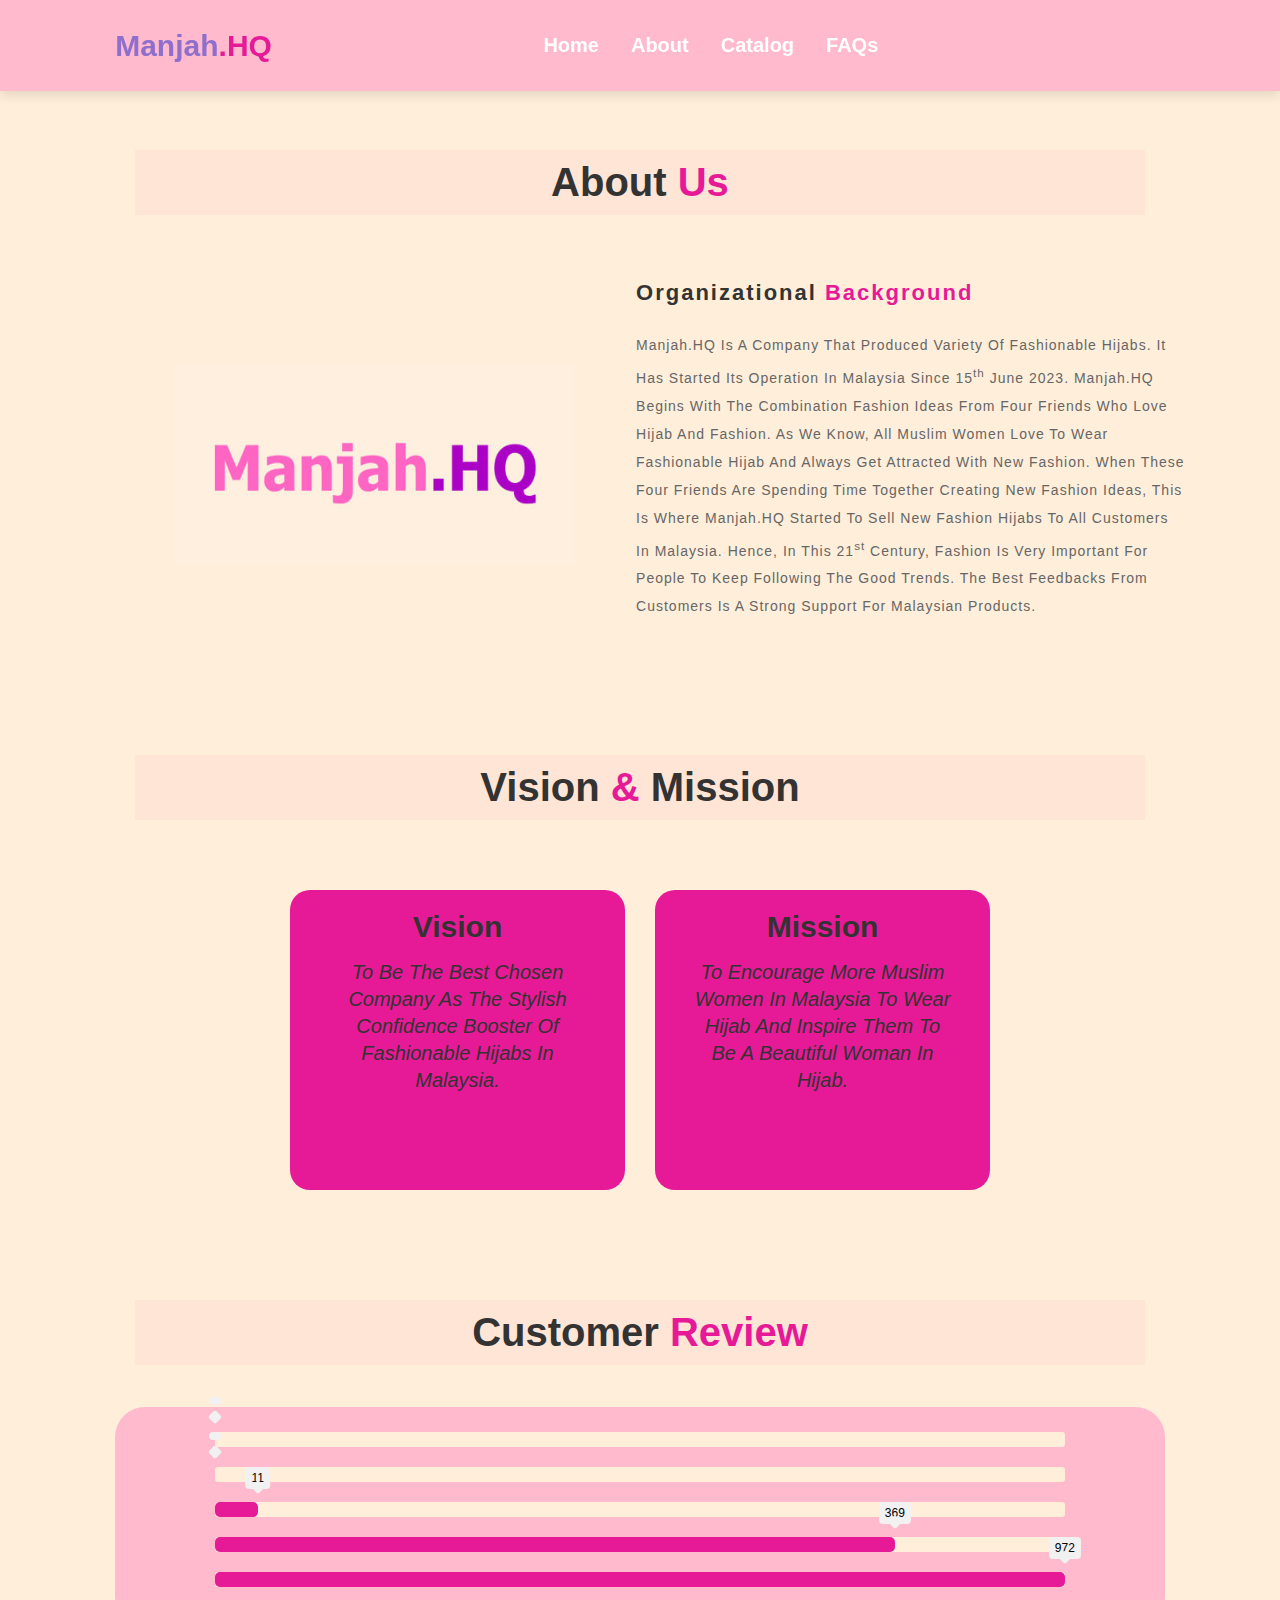
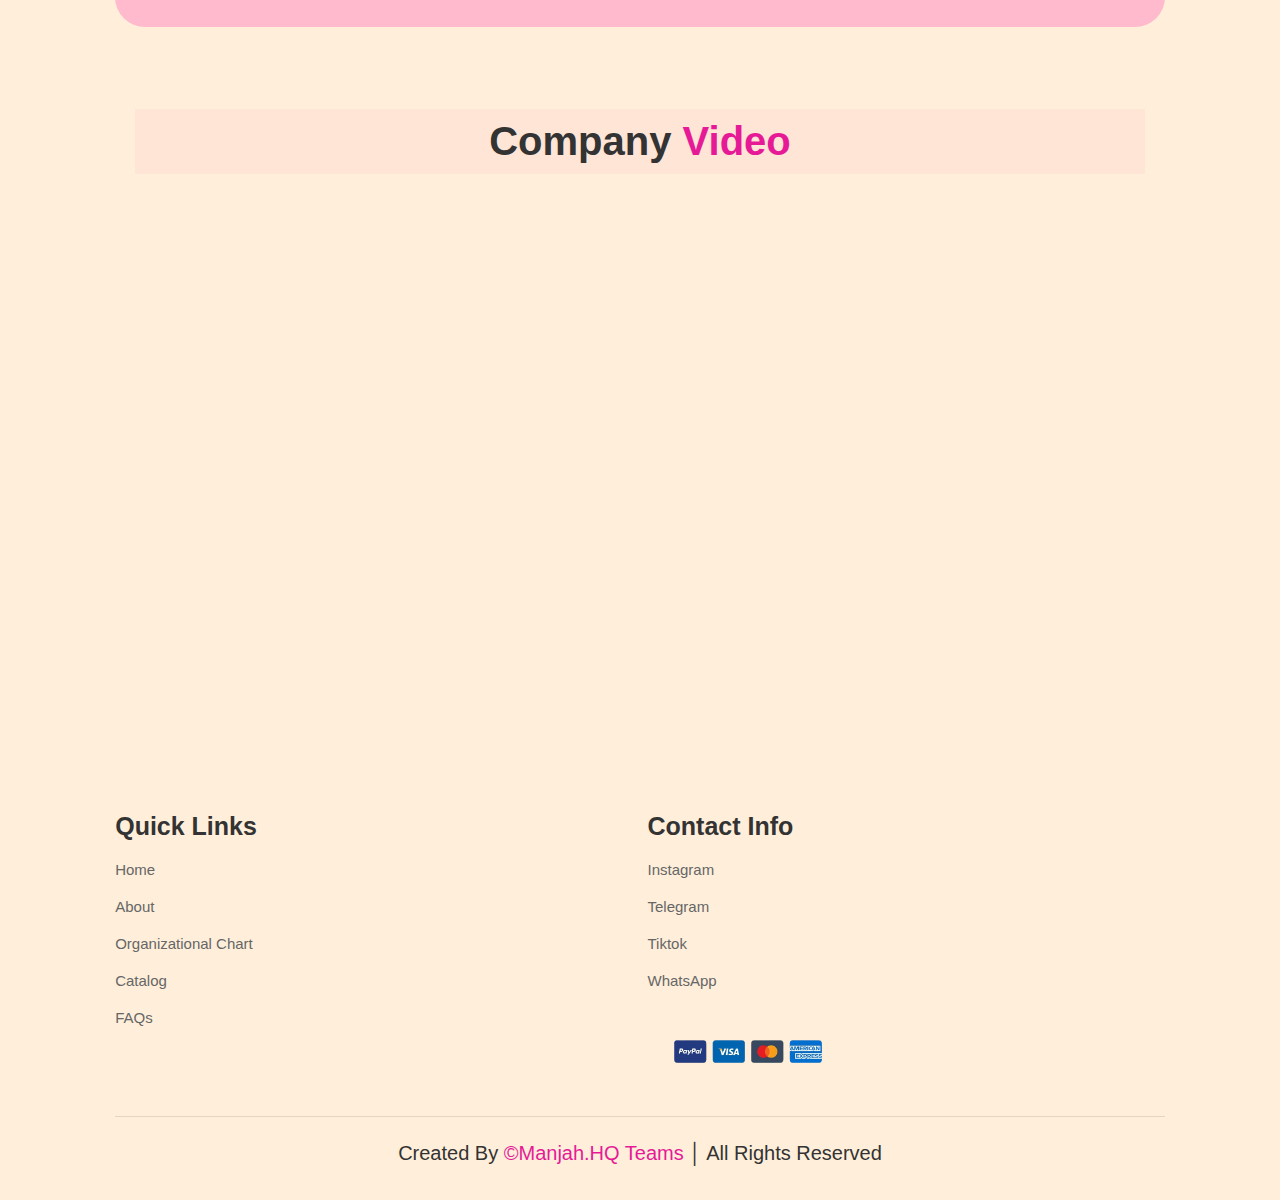
<file: about-us.html>
<!DOCTYPE html>
<html lang="en">
  <head>
    <meta charset="UTF-8" />
    <meta name="viewport" content="width=device-width, initial-scale=1.0" />
    <title>ABOUT US</title>

    <link rel="stylesheet" href="style.css">
    <link rel="stylesheet" href="https://cdnjs.cloudflare.com/ajax/libs/font-awesome/6.4.0/css/all.min.css" integrity="sha512-iecdLmaskl7CVkqkXNQ/ZH/XLlvWZOJyj7Yy7tcenmpD1ypASozpmT/E0iPtmFIB46ZmdtAc9eNBvH0H/ZpiBw==" crossorigin="anonymous" referrerpolicy="no-referrer" />

  </head>
  <body bgcolor="#FFEFDA">
    <!--header section start-->

      <header>
        <a href="#" class="logo">Manjah<span>.HQ</span></a>

        <nav class="navbar">
          <ul>
            <li><a href="index.html">Home</a></li>
            <li class="dropdown">
              <a href="#" class="dropbtn">About</a>
              <div class="dropdown-content">
                <a href="about-us.html">About Us</a>
                <a href="organization-chart.html">Organizational Chart</a>
              </div>
            </li>
            <li class="dropdown">
              <a href="#" class="dropbtn">Catalog</a>
              <div class="dropdown-content">
                <a href="bawalshawl.html"> Hot Item</a>
                <a href="bawal.html"> Bawal</a>
                <a href="shawl.html"> Shawl</a>
              </div>
            </li>
            <li><a href="faqs.html">FAQs</a></li>
          </ul>
        </nav>

        <div class="icons">
          <a href="https://wa.link/a6dioo" target="_blank" class="fas fa-shopping-cart"></a>
        </div>
      </header>

      <!--header section ends-->

    <br><br><br><br><br><br><br><br><br><br>

    <section class="products" id="products">
          <h1 class="heading">About <span> Us</span></h1>
          <section class="about">
            <div class="box-container">
            <div class="Box">
              <div class="main">
                <img src="asset/image/manjahlogo.jpg">
                <div class="about-text">
                  <h5>Organizational <span>Background</span></h5>
                  <p>Manjah.HQ is a company that produced variety of fashionable hijabs. It has started its operation in Malaysia since 15<sup>th</sup> June 2023. Manjah.HQ begins with the combination fashion ideas from four friends who love hijab and fashion. As we know, all muslim women love to wear fashionable hijab and always get attracted with new fashion. When these four friends are spending time together creating new fashion ideas, this is where Manjah.HQ started to sell new fashion hijabs to all customers in Malaysia. Hence, in this 21<sup>st</sup> century, fashion is very important for people to keep following the good trends. The best feedbacks from customers is a strong support for Malaysian products.
                  </p>
                </div>
              </div>
            </div>
            </div>
          </section>
      </section>

      <section class="products" id="products">
        <h1 class="heading">Vision <span>& </span>Mission</h1>

        <div class="Box">
          <div class="boxes">
            <h5>Vision</h5>
            <div class="pra">
              <p> <i>To be the best chosen company as the stylish confidence booster of fashionable hijabs in Malaysia.</i></p>
            </div>
          </div>

          <div class="boxes">
              <h5>Mission</h5>
              <div class="pra">
                <p> <i>To encourage more muslim women in Malaysia to wear hijab and inspire them to be a beautiful woman in hijab.</i> </p>
              </div>
          </div>
        </div>
      </section>

   <!----Skill section start----->

<section class="products" id="products">
  <h1 class="heading">Customer <span> Review</span></h1>
  <br><br>
   <div class="skilled">
      <div class="skill"> 
       <div class="skill-name">
        <i class="fa-solid fa-star"></i>
       </div>
       <div class="skill-bar">
         <div class="skill-per" per="" style="max-width:0%"></div>
       </div>
      </div>
      <div class="skill"> 
       <div class="skill-name">
        <i class="fa-solid fa-star"></i>
        <i class="fa-solid fa-star"></i>
       </div>
       <div class="skill-bar">
         <div class="skill-per" per="" style="max-width:0%"></div>
       </div>
      </div>
      <div class="skill"> 
       <div class="skill-name">
        <i class="fa-solid fa-star"></i>
        <i class="fa-solid fa-star"></i>
        <i class="fa-solid fa-star"></i>
       </div>
       <div class="skill-bar">
         <div class="skill-per" per="11" style="max-width:5%"></div>
       </div>
      </div>
      <div class="skill"> 
       <div class="skill-name">
        <i class="fa-solid fa-star"></i>
        <i class="fa-solid fa-star"></i>
        <i class="fa-solid fa-star"></i>
        <i class="fa-solid fa-star"></i>
       </div>
       <div class="skill-bar">
         <div class="skill-per" per="369" style="max-width:80%"></div>
       </div>
      </div>
      <div class="skill"> 
       <div class="skill-name">
        <i class="fa-solid fa-star"></i>
        <i class="fa-solid fa-star"></i>
        <i class="fa-solid fa-star"></i>
        <i class="fa-solid fa-star"></i>
        <i class="fa-solid fa-star"></i>
       </div>
       <div class="skill-bar">
         <div class="skill-per" per="972" style="max-width:100%"></div>
       </div>
      </div>
   </div>
  </section>

    <!--SKILL SECTION ENDS-->

    <!--MOTAGE VIDEO START-->
    <br><br>

    <section class="products" id="products">
      <h1 class="heading">Company <span> Video</span></h1>

    <center><iframe width="889" height="500"
      height="315" src="https://www.youtube.com/embed/VifUJVSX6fE" 
      title="YouTube video player" 
      frameborder="0" 
      allow="accelerometer; autoplay; clipboard-write; encrypted-media; gyroscope; picture-in-picture; web-share" 
      allowfullscreen></iframe>
    </center>

    <br><br><br><br><br><br>

    </section>

    <!--MONTAGE VIDEO ENDS-->

    <!--FOOTER SECTION START-->

    <section class="footer">
      <div class="box-container">
        <div class="box">
          <h3>Quick Links</h3>
          <a href="index.html">Home</a>
          <a href="about-us.html">About</a>
          <a href="organization-chart.html">Organizational Chart</a>
          <a href="bawalshawl.html">Catalog</a>
          <a href="faqs.html">FAQs</a>
        </div>

        <div class="box">
          <h3>Contact Info</h3>
          <a href="https://instagram.com/manjah.hq?igshid=ZDc4ODBmNjlmNQ=="
            target=" _blank ">
            <i class="fa-brands fa-instagram"></i> Instagram</a>
          
          <a href="https://telegram.me/ayseiraa" 
            target=" _blank ">
            <i class="fa-brands fa-telegram"></i> Telegram</a>

          <a href="https://www.tiktok.com/@crncy_?_t=8dtdzoutXDG&_r=1"
            target="_blank">
            <i class="fa-brands fa-tiktok"></i> Tiktok</a>

          <a href="https://wa.link/a6dioo" target="_blank">
            <i class="fa-brands fa-whatsapp"></i> WhatsApp</a>

          <img src="./asset/image/card.png" alt="card">
          
        </div>
      </div>

      <div class="credit">
        created by <span> ©Manjah.HQ Teams</span> │ all rights reserved
      </div>
    </section>
    

    <!--FOOTER SECTION ENDS-->

  </body>
</html>
</file>
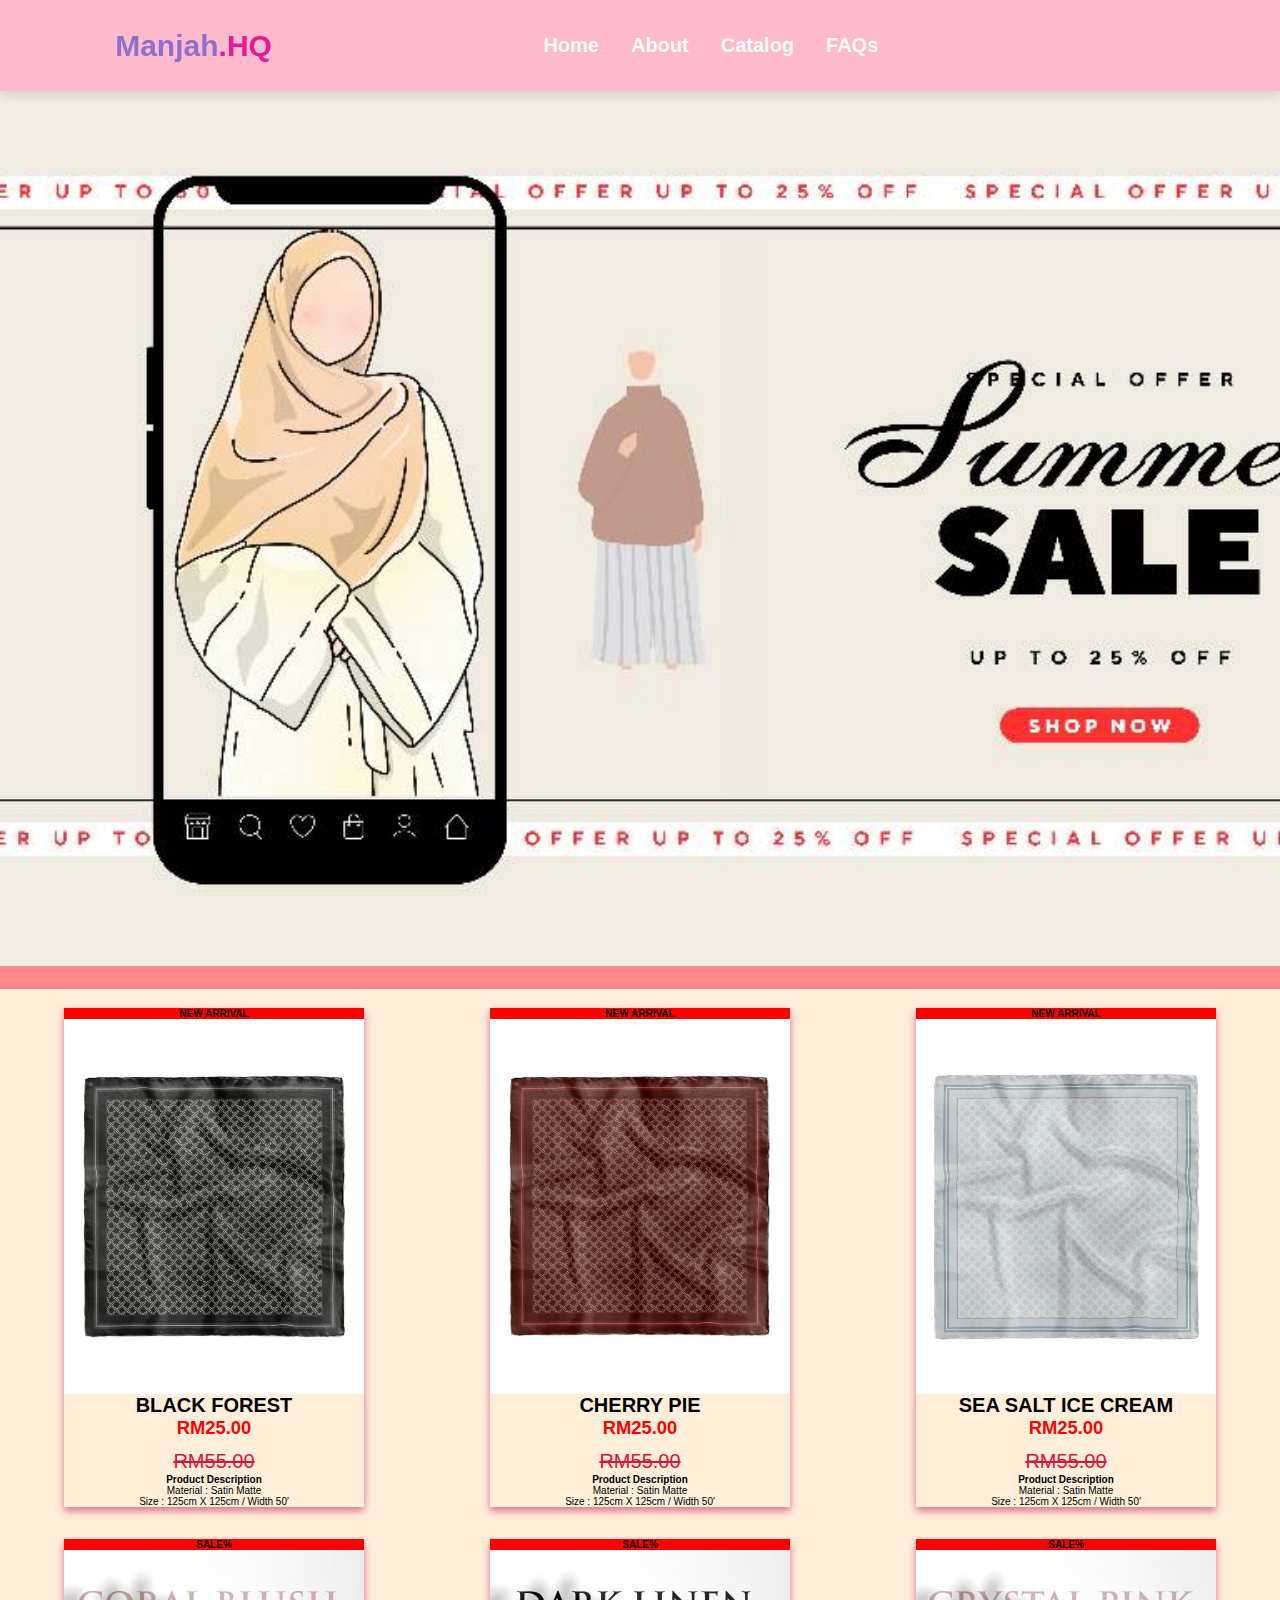
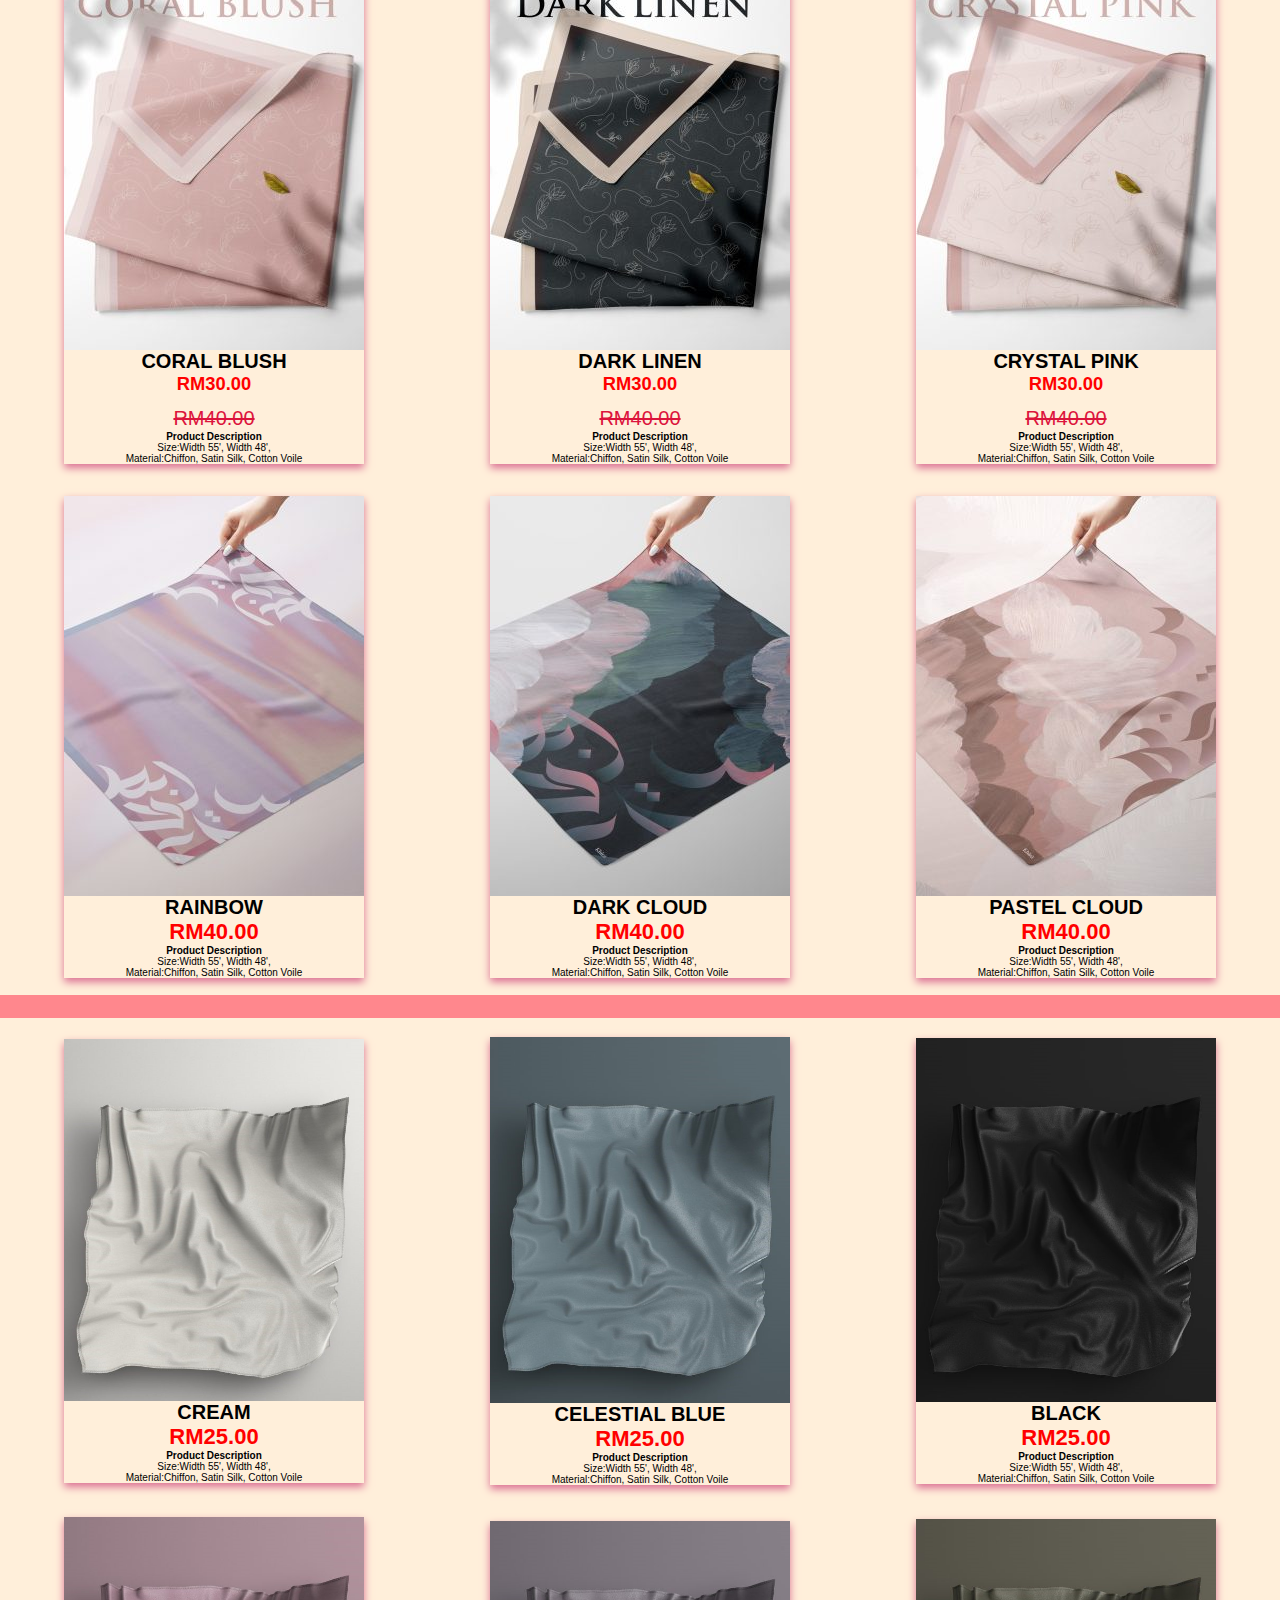
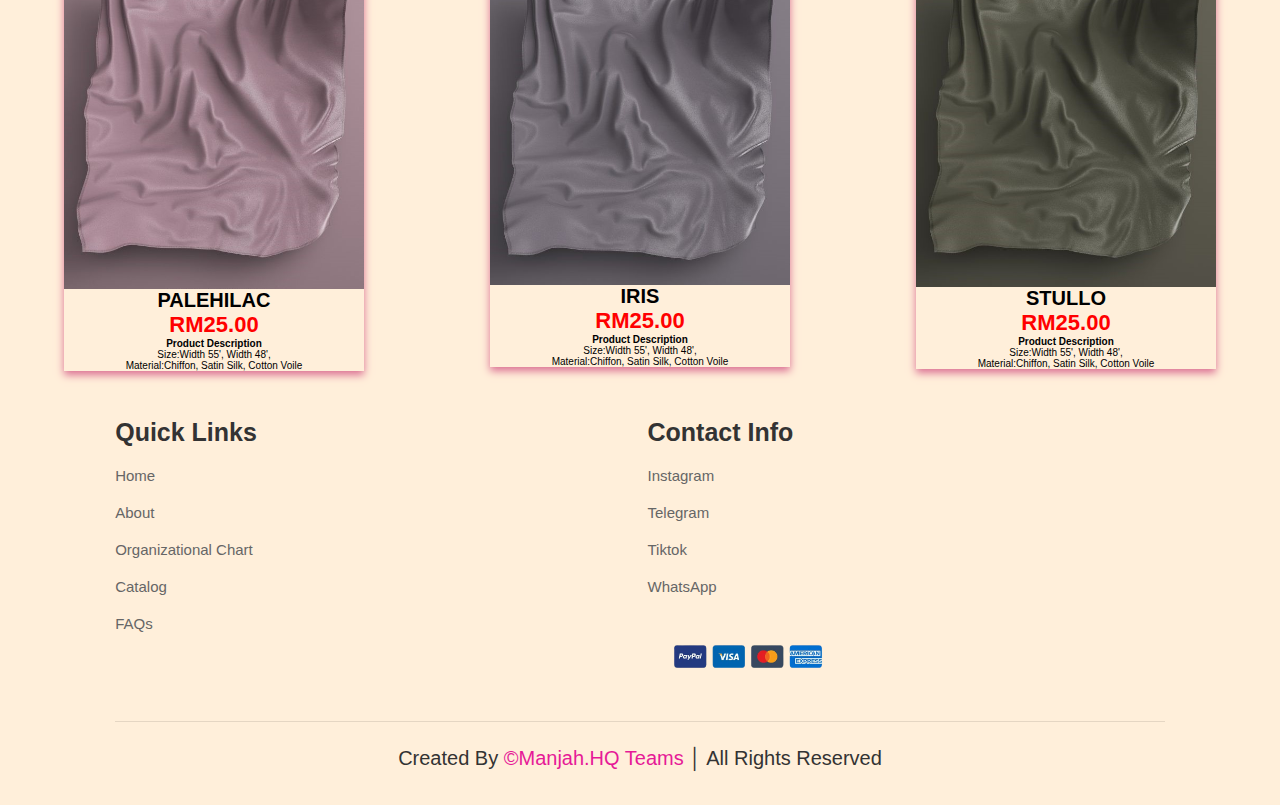
<file: bawal.html>
<!DOCTYPE html>
<html lang="en">
  <head>
    <meta charset="UTF-8" />
    <meta name="viewport" content="width=device-width, initial-scale=1.0" />
    <title>BAWAL COLLECTION</title>

    <link rel="stylesheet" href="style.css">
    <link rel="stylesheet" href="https://cdnjs.cloudflare.com/ajax/libs/font-awesome/6.4.0/css/all.min.css" integrity="sha512-iecdLmaskl7CVkqkXNQ/ZH/XLlvWZOJyj7Yy7tcenmpD1ypASozpmT/E0iPtmFIB46ZmdtAc9eNBvH0H/ZpiBw==" crossorigin="anonymous" referrerpolicy="no-referrer" />

  </head>
  <body bgcolor="#FFEFDA">
    <!--header section start-->

    <header>
      <a href="#" class="logo">Manjah<span>.HQ</span></a>

      <nav class="navbar">
        <ul>
          <li><a href="index.html">Home</a></li>
          <li class="dropdown">
            <a href="#" class="dropbtn">About</a>
            <div class="dropdown-content">
              <a href="about-us.html">About Us</a>
              <a href="organization-chart.html">Organizational Chart</a>
            </div>
          </li>
          <li class="dropdown">
            <a href="#" class="dropbtn">Catalog</a>
            <div class="dropdown-content">
              <a href="bawalshawl.html"> Hot Item</a>
              <a href="bawal.html"> Bawal</a>
              <a href="shawl.html"> Shawl</a>
            </div>
          </li>
          <li><a href="faqs.html">FAQs</a></li>
        </ul>
      </nav>

      <div class="icons">
        <a href="https://wa.link/a6dioo" target="_blank "class="fas fa-shopping-cart"></a>
      </div>
    </header>

    <!--header section ends-->


    <!-------------------- IMAGE BANNER -------------------->

      <br><br><br><br><br><br>

      <section class="banner1" id="banner1">
        <div class="content">
        </div>
      </section>

      <!--------------------	INSERTING MARQUEE------------------->

    <marquee direction="left" scrollamount="10" style="background-color: #ff878d;">
      <h1><center> PRINTED BAWAL </h1></center> 
      </marquee>
		
    <!-------------------- INSERTING TABLE -------------------->

    <table style="width: 100%">
      <tr>
        <!--------------------- ROW 1 PHOTO 1 ----------------------->

        <td>
          <div class="card">
            <div class="ribbon"><b>NEW ARRIVAL</b></div>

            <img
              src="./asset/image/Black-Forest-Cake.jpg"
              alt="black-forest-cake"
              style="width: 100%"
            />
            <h1>BLACK FOREST</h1>
            <p class="price"><sup> RM25.00 </sup><br /><s> RM55.00 </s></p>
            <p>
              <b>Product Description</b><br>

              Material : Satin Matte <br>
              Size : 125cm x 125cm / Width 50′
            </p>
          </div>
        </td>

        <!--------------------   PHOTO 2  --------------------------->

        <td>
          <div class="card">
            <div class="ribbon"><b>NEW ARRIVAL</b></div>

            <img
              src="./asset/image/Cherry-Pie.jpg"
              alt="Cherry-Pie"
              style="width: 100%"
            />
            <h1>CHERRY PIE</h1>
            <p class="price"><sup> RM25.00 </sup><br /><s> RM55.00 </s></p>
            <p>
              <b>Product Description</b><br>

              Material : Satin Matte <br>
              Size : 125cm x 125cm / Width 50′
            </p>
          </div>
        </td>

        <!---------------------   PHOTO 3  --------------------------->

        <td>
          <div class="card">
            <div class="ribbon"><b>NEW ARRIVAL</b></div>

            <img
              src="./asset/image/Sea-Salt-Ice-Cream.jpg"
              alt="Sea-Salt-Ice-Cream"
              style="width: 100%"
            />
            <h1>SEA SALT ICE CREAM</h1>
            <p class="price"><sup> RM25.00 </sup><br /><s> RM55.00 </s></p>
            <p>
              <b>Product Description</b><br>

              Material : Satin Matte <br>
              Size : 125cm x 125cm / Width 50′
            </p>
          </div>
        </td>
      </tr>

      <!-------------------- ROW 2 PHOTO 1 ----------------------->

      <tr>
        <td>
          <div class="card">
            <div class="ribbon"><b>SALE%</b></div>

            <img
              src="./asset/image/Coral-Blush.jpg"
              alt="Coral-Blush"
              style="width: 100%"
            />
            <h1>CORAL BLUSH</h1>
            <p class="price"><sup> RM30.00 </sup><br /><s> RM40.00 </s></p>
            <p>
              <b>Product Description</b><br>

              Size:Width 55', Width 48', <br>
              Material:Chiffon, Satin Silk, Cotton Voile
            </p>
          </div>
        </td>

        <!------------------   PHOTO 2  --------------------------->

        <td>
          <div class="card">
            <div class="ribbon"><b>SALE%</b></div>

            <img
              src="./asset/image/Dark-Linen.jpg"
              alt="Dark-Linen"
              style="width: 100%"
            />
            <h1>DARK LINEN</h1>
            <p class="price"><sup> RM30.00 </sup><br /><s> RM40.00 </s></p>
            <p>
              <b>Product Description</b><br>

              Size:Width 55', Width 48', <br>
              Material:Chiffon, Satin Silk, Cotton Voile
            </p>
          </div>
        </td>

        <!------------------   PHOTO 3  --------------------------->

        <td>
          <div class="card">
            <div class="ribbon"><b>SALE%</b></div>

            <img
              src="./asset/image/Crystal-Pink.jpg"
              alt="Crystal-Pink"
              style="width: 100%"
            />
            <h1>CRYSTAL PINK</h1>
            <p class="price"><sup> RM30.00 </sup><br /><s> RM40.00 </s></p>
            <p>
              <b>Product Description</b><br>

              Size:Width 55', Width 48', <br>
              Material:Chiffon, Satin Silk, Cotton Voile
          </div>
        </td>
      </tr>

      <!-------------------- ROW 3 PHOTO 1 ----------------------->

      <tr>
        <td>
          <div class="card">
            <img
              src="./asset/image/rainbow.jpg"
              alt=" rainbow "
              style="width: 100%"
            />
            <h1>RAINBOW</h1>
            <p class="price">RM40.00</p>
            <p>
              <b>Product Description</b><br>

              Size:Width 55', Width 48', <br>
              Material:Chiffon, Satin Silk, Cotton Voile
            </p>
          </div>
        </td>

        <!------------------   PHOTO 2  --------------------------->

        <td>
          <div class="card">
            <img
              src="./asset/image/dark-cloud.jpg"
              alt=" dark-cloud "
              style="width: 100%"
            />
            <h1>DARK CLOUD</h1>
            <p class="price">RM40.00</p>
            <p>
              <b>Product Description</b><br>

              Size:Width 55', Width 48', <br>
              Material:Chiffon, Satin Silk, Cotton Voile
            </p>
          </div>
        </td>

        <!------------------   PHOTO 3  --------------------------->

        <td>
          <div class="card">
            <img
              src="./asset/image/pastel-cloud.jpg"
              alt=" pastel-cloud "
              style="width: 100%"
            />
            <h1>PASTEL CLOUD</h1>
            <p class="price">RM40.00</p>
            <p>
              <b>Product Description</b><br>

              Size:Width 55', Width 48', <br>
              Material:Chiffon, Satin Silk, Cotton Voile
            </p>
          </div>
        </td>
      </tr>
    </table>

    <!---------------------INSERTING MARQUEE------------------->

    <marquee direction="left" scrollamount="10" style="background-color: #ff878d;">
		<h1> <center>  PLAIN BAWAL </h1> </center> 
		</marquee>
		
    <!-------------------- INSERTING TABLE -------------------->

    <table style="width: 100%">
      <tr>
        <!-------------------- ROW 1 PHOTO 1 ----------------------->

        <td>
          <div class="card">
            <img
              src="./asset/image/CREAM.jpg"
              alt="CREAM"
              style="width: 100%"
            />
            <h1>CREAM</h1>
            <p class="price">RM25.00</p>
            <p>
              <b>Product Description</b><br>

              Size:Width 55', Width 48', <br>
              Material:Chiffon, Satin Silk, Cotton Voile
            </p>
          </div>
        </td>

        <!------------------   PHOTO 2  --------------------------->

        <td>
          <div class="card">
            <img
              src="./asset/image/CELESTIALBLUE.jpg"
              alt="CELESTIALBLUE"
              style="width: 100%"
            />
            <h1>CELESTIAL BLUE</h1>
            <p class="price">RM25.00</p>
            <p>
              <b>Product Description</b><br>

              Size:Width 55', Width 48', <br>
              Material:Chiffon, Satin Silk, Cotton Voile
            </p>
          </div>
        </td>

        <!------------------   PHOTO 3  --------------------------->

        <td>
          <div class="card">
            <img
              src="./asset/image/BLACK.jpg"
              alt="BLACK"
              style="width: 100%"
            />
            <h1>BLACK</h1>
            <p class="price">RM25.00</p>
            <p>
              <b>Product Description</b><br>

              Size:Width 55', Width 48', <br>
              Material:Chiffon, Satin Silk, Cotton Voile
            </p>
          </div>
        </td>
      </tr>

      <!--------------------- ROW 2 PHOTO 1 ----------------------->

      <tr>
        <td>
          <div class="card">
            <img
              src="./asset/image/PALEHILAC.jpg"
              alt="PALEHILAC"
              style="width: 100%"
            />
            <h1>PALEHILAC</h1>
            <p class="price">RM25.00</p>
            <p>
              <b>Product Description</b><br>

              Size:Width 55', Width 48', <br>
              Material:Chiffon, Satin Silk, Cotton Voile
            </p>
          </div>
        </td>

        <!------------------   PHOTO 2  --------------------------->

        <td>
          <div class="card">
            <img src="./asset/image/IRIS.jpg" alt="IRIS" style="width: 100%" />
            <h1>IRIS</h1>
            <p class="price">RM25.00</p>
            <p>
              <b>Product Description</b><br>

              Size:Width 55', Width 48', <br>
              Material:Chiffon, Satin Silk, Cotton Voile
            </p>
          </div>
        </td>

        <!------------------   PHOTO 3  --------------------------->

        <td>
          <div class="card">
            <img
              src="./asset/image/STULLO.jpg"
              alt="STULLO"
              style="width: 100%"
            />
            <h1>STULLO</h1>
            <p class="price">RM25.00</p>
            <p>
              <b>Product Description</b><br>

              Size:Width 55', Width 48', <br>
              Material:Chiffon, Satin Silk, Cotton Voile
            </p>
          </div>
        </td>
      </tr>
    </table>

    <script>
      //         Change heading:
      const preloader = document.querySelector(".preloader");

      const fadeEffect = setInterval(() => {
        // if we don't set opacity 1 in CSS, then   //it will be equaled to "", that's why we   // check it
        if (!preloader.style.opacity) {
          preloader.style.opacity = 1;
        }
        if (preloader.style.opacity > 0) {
          preloader.style.opacity -= 0.1;
        } else {
          clearInterval(fadeEffect);
        }
      }, 200);

      window.addEventListener("load", fadeEffect);
    </script>

    <!--FOOTER SECTION START-->

    <section class="footer">
      <div class="box-container">
        <div class="box">
          <h3>Quick Links</h3>
          <a href="index.html">Home</a>
          <a href="about-us.html">About</a>
          <a href="organization-chart.html">Organizational Chart</a>
          <a href="bawalshawl.html">Catalog</a>
          <a href="faqs.html">FAQs</a>
        </div>

        <div class="box">
          <h3>Contact Info</h3>
          <a href="https://instagram.com/manjah.hq?igshid=ZDc4ODBmNjlmNQ=="
            target=" _blank ">
            <i class="fa-brands fa-instagram"></i> Instagram</a>
          
          <a href="https://telegram.me/ayseiraa" 
            target=" _blank ">
            <i class="fa-brands fa-telegram"></i> Telegram</a>

          <a href="https://www.tiktok.com/@crncy_?_t=8dtdzoutXDG&_r=1"
            target="_blank">
            <i class="fa-brands fa-tiktok"></i> Tiktok</a>

          <a href="https://wa.link/a6dioo" target="_blank">
            <i class="fa-brands fa-whatsapp"></i> WhatsApp</a>

          <img src="./asset/image/card.png" alt="card">

        </div>
      </div>

      <div class="credit">
        created by <span> ©Manjah.HQ Teams</span> │ all rights reserved
      </div>
    </section>

    <!--FOOTER SECTION ENDS-->

  </body>
</html>
</file>
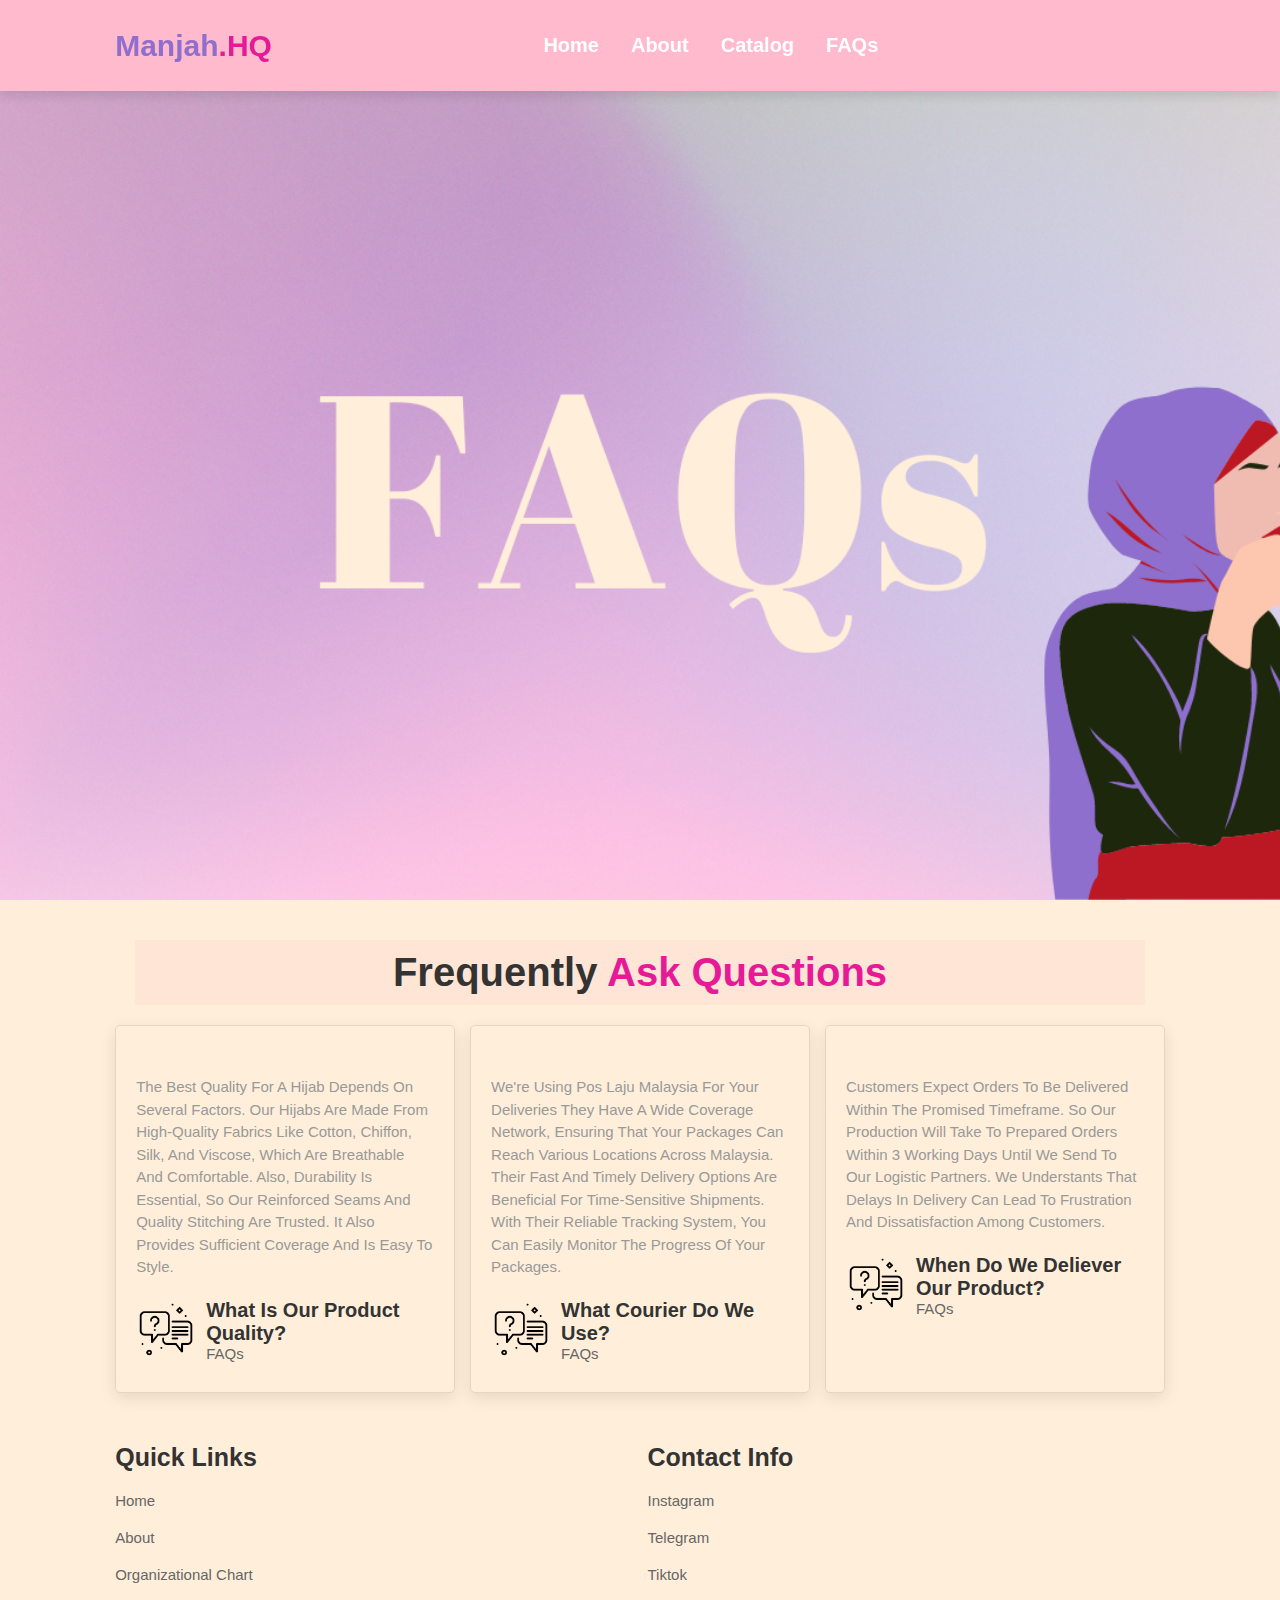
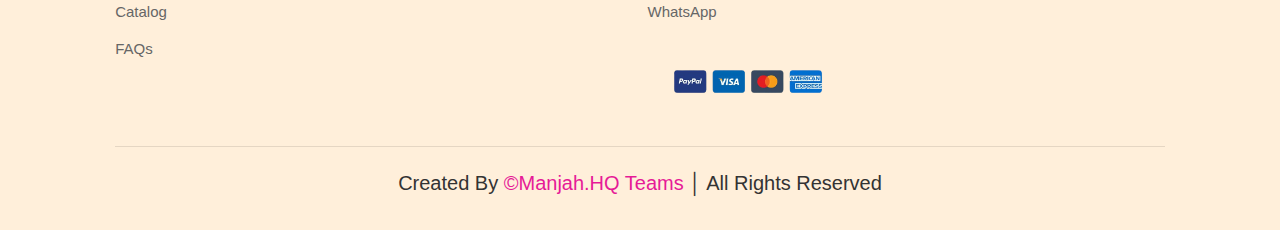
<file: faqs.html>
<!DOCTYPE html>
<html lang="en">
  <head>
    <meta charset="UTF-8" />
    <meta name="viewport" content="width=device-width, initial-scale=1.0" />
    <title>FAQs</title>

    <link rel="stylesheet" href="style.css" />
    <link
      rel="stylesheet"
      href="https://cdnjs.cloudflare.com/ajax/libs/font-awesome/6.4.0/css/all.min.css"
      integrity="sha512-iecdLmaskl7CVkqkXNQ/ZH/XLlvWZOJyj7Yy7tcenmpD1ypASozpmT/E0iPtmFIB46ZmdtAc9eNBvH0H/ZpiBw=="
      crossorigin="anonymous"
      referrerpolicy="no-referrer"
    />
  </head>
  <body bgcolor="#FFEFDA">
    <div class="faq"></div>
    <!--header section start-->

    <header>
      <a href="#" class="logo">Manjah<span>.HQ</span></a>

      <nav class="navbar">
        <ul>
          <li><a href="index.html">Home</a></li>
          <li class="dropdown">
            <a href="#" class="dropbtn">About</a>
            <div class="dropdown-content">
              <a href="about-us.html">About Us</a>
              <a href="organization-chart.html">Organizational Chart</a>
            </div>
          </li>
          <li class="dropdown">
            <a href="#" class="dropbtn">Catalog</a>
            <div class="dropdown-content">
              <a href="bawalshawl.html"> Hot Item</a>
              <a href="bawal.html"> Bawal</a>
              <a href="shawl.html"> Shawl</a>
            </div>
          </li>
          <li><a href="faqs.html">FAQs</a></li>
        </ul>
      </nav>

      <div class="icons">
        <a href="https://wa.link/a6dioo" target="_blank" class="fas fa-shopping-cart"></a>
      </div>
    </header>

    <!--header section ends-->

    <!--REVIEW SECTION START-->

    <section class="review" id="review">
      <h1 class="heading">Frequently <span>Ask Questions</span></h1>

      <div class="box-container">
        <div class="box">
          <p>
            The best quality for a hijab depends on several factors. Our hijabs
            are made from high-quality fabrics like cotton, chiffon, silk, and
            viscose, which are breathable and comfortable. Also, durability is
            essential, so our reinforced seams and quality stitching are
            trusted. It also provides sufficient coverage and is easy to style.
          </p>
          <div class="user">
            <img
              src="./asset/image/FAQs.png"
              alt="Frequently ask question icon"
            />
            <div class="user-info">
              <h3>What is our product quality?</h3>
              <span>FAQs</span>
            </div>
          </div>
          <span class="fas fa-quote-right"></span>
        </div>

        <div class="box">
          <p>
            We're using Pos Laju Malaysia for your deliveries They have a wide
            coverage network, ensuring that your packages can reach various
            locations across Malaysia. Their fast and timely delivery options
            are beneficial for time-sensitive shipments. With their reliable
            tracking system, you can easily monitor the progress of your
            packages.
          </p>
          <div class="user">
            <img
              src="./asset/image/FAQs.png"
              alt="Frequently ask question icon"
            />
            <div class="user-info">
              <h3>What courier do we use?</h3>
              <span>FAQs</span>
            </div>
          </div>
          <span class="fas fa-quote-right"></span>
        </div>

        <div class="box">
          <p>
            Customers expect orders to be delivered within the promised
            timeframe. So our production will take to prepared orders within 3
            working days until we send to our logistic partners. We understants
            that delays in delivery can lead to frustration and dissatisfaction
            among customers.
          </p>
          <div class="user">
            <img
              src="./asset/image/FAQs.png"
              alt="Frequently ask question icon"
            />
            <div class="user-info">
              <h3>When do we deliever our product?</h3>
              <span>FAQs</span>
            </div>
          </div>
          <span class="fas fa-quote-right"></span>
        </div>
      </div>
    </section>

    <!--REVIEW SECTION ENDS-->

    <!--FOOTER SECTION START-->

    <section class="footer">
      <div class="box-container">
        <div class="box">
          <h3>Quick Links</h3>
          <a href="index.html">Home</a>
          <a href="about-us.html">About</a>
          <a href="organization-chart.html">Organizational Chart</a>
          <a href="bawalshawl.html">Catalog</a>
          <a href="faqs.html">FAQs</a>
        </div>

        <div class="box">
          <h3>Contact Info</h3>
          <a
            href="https://instagram.com/manjah.hq?igshid=ZDc4ODBmNjlmNQ=="
            target=" _blank "
          >
            <i class="fa-brands fa-instagram"></i> Instagram</a
          >
          <a href="https://telegram.me/ayseiraa" target="_blank ">
            <i class="fa-brands fa-telegram"></i> Telegram
          </a>
          <a
            href="https://www.tiktok.com/@crncy_?_t=8dtdzoutXDG&_r=1"
            target="_blank"
            ><i class="fa-brands fa-tiktok"></i> Tiktok</a
          >
          <a href="https://wa.link/a6dioo" target="_blank"
            ><i class="fa-brands fa-whatsapp"></i> WhatsApp
          </a>
          <img src="./asset/image/card.png" alt="card" />
        </div>
      </div>

      <div class="credit">
        created by <span> ©Manjah.HQ Teams</span> │ all rights reserved
      </div>
    </section>

    <!--FOOTER SECTION ENDS-->
  </body>
</html>
</file>
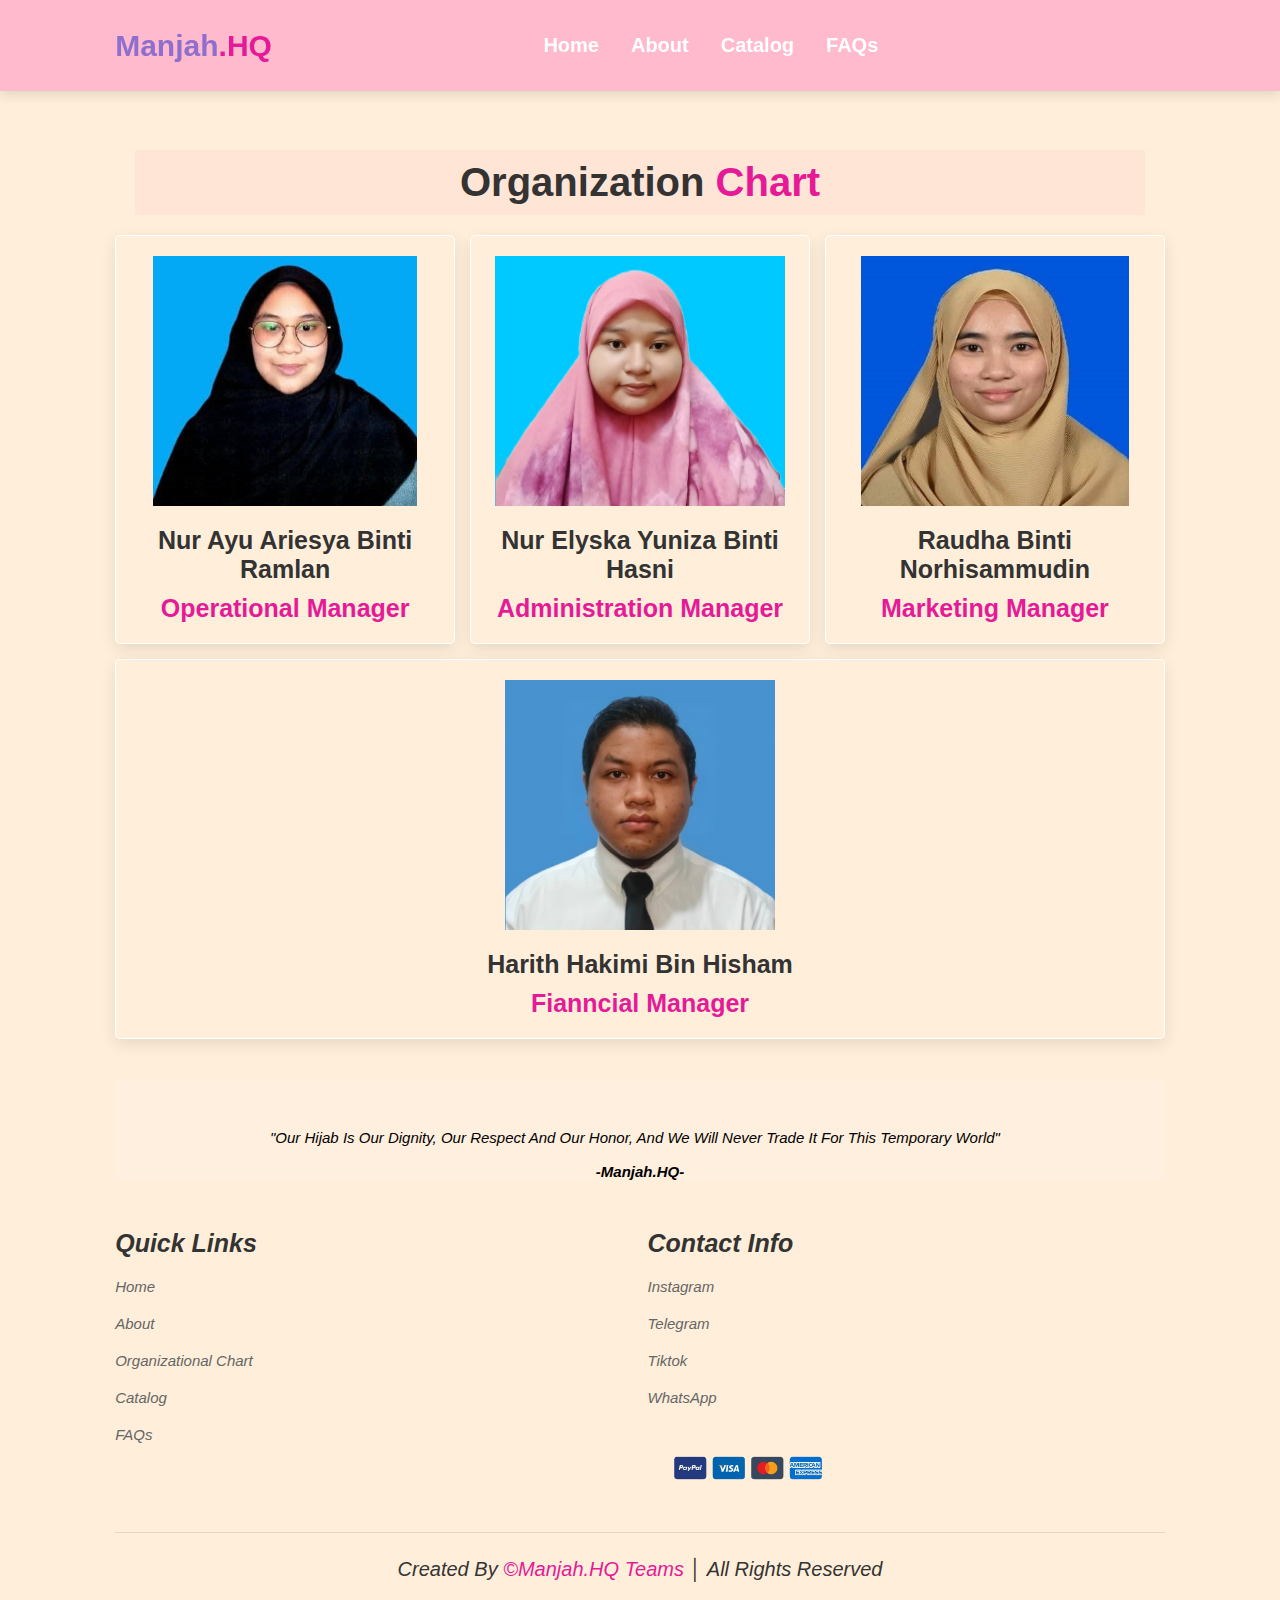
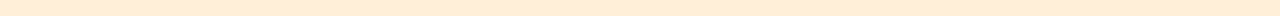
<file: organization-chart.html>
<!DOCTYPE html>
<html lang="en">
  <head>
    <meta charset="UTF-8" />
    <meta name="viewport" content="width=device-width, initial-scale=1.0" />
    <title>ORGANIZATIONAL CHART</title>

    <link rel="stylesheet" href="style.css">
    <link rel="stylesheet" href="https://cdnjs.cloudflare.com/ajax/libs/font-awesome/6.4.0/css/all.min.css" integrity="sha512-iecdLmaskl7CVkqkXNQ/ZH/XLlvWZOJyj7Yy7tcenmpD1ypASozpmT/E0iPtmFIB46ZmdtAc9eNBvH0H/ZpiBw==" crossorigin="anonymous" referrerpolicy="no-referrer" />

  </head>
  <body bgcolor="#FFEFDA">
    <!--header section start-->

    <header>
      <a href="#" class="logo">Manjah<span>.HQ</span></a>

      <nav class="navbar">
        <ul>
          <li><a href="index.html">Home</a></li>
          <li class="dropdown">
            <a href="#" class="dropbtn">About</a>
            <div class="dropdown-content">
              <a href="about-us.html">About Us</a>
              <a href="organization-chart.html">Organizational Chart</a>
            </div>
          </li>
          <li class="dropdown">
            <a href="#" class="dropbtn">Catalog</a>
            <div class="dropdown-content">
              <a href="bawalshawl.html"> Hot Item</a>
              <a href="bawal.html"> Bawal</a>
              <a href="shawl.html"> Shawl</a>
            </div>
          </li>
          <li><a href="faqs.html">FAQs</a></li>
        </ul>
      </nav>

      <div class="icons">
        <a href="https://wa.link/a6dioo" target=_blank class="fas fa-shopping-cart"></a>
      </div>
    </header>

    <!--header section ends-->

<br><br><br><br><br><br><br><br><br><br>


<section class="products" id="products">
  <h1 class="heading">Organization <span>Chart</span></h1>
  <div class="box-container">
    <div class="box">
      <div class="image">
        <img src="asset/image/operational-manager.jpeg" alt="Nur Ayu Ariesya Binti Ramlan" />

      </div>
      <div class="content">
        <h3>Nur Ayu Ariesya Binti Ramlan</h3>
        <div class="price">Operational Manager</div>
      </div>
    </div>

    <div class="box">
      <div class="image">
        <img src="asset/image/administration-manager.jpeg" alt="Nur Elyska Yuniza Binti Hasni" />

      </div>
      <div class="content">
        <h3>Nur Elyska Yuniza Binti Hasni</h3>
        <div class="price">Administration Manager</div>
      </div>
    </div>

    <div class="box">
      <div class="image">
        <img src="asset/image/marketing-manager.jpeg" alt="Raudha Binti Norhisammudind" />

      </div>
      <div class="content">
        <h3>Raudha Binti Norhisammudin</h3>
        <div class="price">Marketing Manager</div>
      </div>
    </div>

    <div class="box">
      <div class="image">
        <img src="asset/image/financial-manager.jpeg" alt="Harith Hakimi Bin Hisham" />

      </div>
      <div class="content">
        <h3>Harith Hakimi Bin Hisham</h3>
        <div class="price">Fianncial Manager</div>
      </div>
    </div>
    </div>
 </div>
</section>

  <section class="" id="">
    <div class="full-width-section" style="background-color: #FFEFDE;height: 100px; min-height: 100px;">
      <div class="container">
        <blockquote>
          <center><i>"Our Hijab is our dignity, our respect and our honor, and we will never trade it for this temporary world" <i></center>

          <center><b> -Manjah.HQ- </b></center>
          </blockquote>
      </div>
    </div>
  </section>

  <script src="https://cdnjs.cloudflare.com/ajax/libs/bootstrap/5.1.0/js/bootstrap.bundle.min.js"></script>

<!--FOOTER SECTION START-->

    <section class="footer">
      <div class="box-container">
        <div class="box">
          <h3>Quick Links</h3>
          <a href="index.html">Home</a>
          <a href="about-us.html">About</a>
          <a href="organization-chart.html">Organizational Chart</a>
          <a href="bawalshawl.html">Catalog</a>
          <a href="faqs.html">FAQs</a>
        </div>

        <div class="box">
          <h3>Contact Info</h3>
          <a href="https://instagram.com/manjah.hq?igshid=ZDc4ODBmNjlmNQ=="
            target=" _blank ">
            <i class="fa-brands fa-instagram"></i> Instagram</a>
          
          <a href="https://telegram.me/ayseiraa" 
            target=" _blank ">
            <i class="fa-brands fa-telegram"></i> Telegram</a>

          <a href="https://www.tiktok.com/@crncy_?_t=8dtdzoutXDG&_r=1"
            target="_blank">
            <i class="fa-brands fa-tiktok"></i> Tiktok</a>

          <a href="https://wa.link/a6dioo" target="_blank">
            <i class="fa-brands fa-whatsapp"></i> WhatsApp</a>

          <img src="./asset/image/card.png" alt="card">
          
        </div>
      </div>

      <div class="credit">
        created by <span> ©Manjah.HQ Teams</span> │ all rights reserved
      </div>
    </section>

    <!--FOOTER SECTION ENDS-->

  </body>
</html>
</file>
<file: style.css>
* {
  margin: 0;
  padding: 0%;
  box-sizing: border-box;
  font-family: Verdana, Geneva, Tahoma, sans-serif;
  outline: none;
  border: none;
  text-transform: capitalize;
  text-decoration: none;
  transition: 0.2s linear;
}

html {
  font-size: 62.5%;
  scroll-behavior: smooth;
  scroll-padding-top: 6rem;
  overflow-x: hidden;
}

section {
  padding: 2rem 9%;
}

.heading {
  text-align: center;
  font-size: 4rem;
  color: #333;
  padding: 1rem;
  margin: 2rem;
  background: rgba(255, 51, 153, 0.05);
}

.heading span {
  color: #e61a97;
}

.btn {
  display: inline-block;
  margin-top: 1rem;
  border-radius: 5rem;
  background: #e61a97;
  color: #fff;
  padding: 0.9rem 3.5rem;
  cursor: pointer;
  font-size: 1.7rem;
}

.btn:hover {
  background: aqua;
}

header {
  position: fixed;
  top: 0;
  left: 0;
  right: 0;
  background: #ffbacd;
  padding: 2rem 9%;
  display: flex;
  align-items: center;
  justify-content: space-between;
  z-index: 1000;
  box-shadow: 0 0.5rem 1rem rgba(0, 0, 0, 0.1);
}

header .logo {
  font-size: 3rem;
  color: #8e6fcd;
  font-weight: bolder;
}

header .logo span {
  color: #e61a97;
}

header .navbar {
  font-size: 2rem;
  font-weight: bold;
  padding: 0 1.5rem;
  color: #fff;
}

header .navbar a:hover {
  color: #e61a97;
}

header .icons a {
  font-size: 2.5rem;
  color: #fff;
  margin-left: 1.5rem;
}

header .icons a:hover {
  color: #e61a97;
}

ul {
  list-style-type: none;
  margin: 0;
  padding: 0;
  overflow: hidden;
  background-color: #ffbacd;
}

li {
  float: left;
}

li a,
.dropbtn {
  display: block;
  color: #fff;
  text-align: center;
  padding: 14px 16px;
  text-decoration: none;
}

li.dropdown {
  display: inline-block;
}

.dropdown-content {
  display: none;
  position: absolute;
  background-color: #f9f9f9;
  min-width: 160px;
  z-index: 1000;
}

.dropdown-content a {
  color: #666;
  padding: 12px 16px;
  text-decoration: none;
  display: block;
  text-align: left;
}

.dropdown-content a:hover {
  background-color: #95f8ff;
}

.dropdown:hover .dropdown-content {
  display: block;
}

.Home {
  display: flex;
  align-items: center;
  min-height: 100vh;
  background: url(./asset/image/Home.png) no-repeat;
  background-size: cover;
  background-position: center;
}

.Home .content {
  max-width: 50rem;
}

.Home .content h3 {
  font-size: 3.5rem;
  color: #fff;
  font-style: italic;
  text-shadow: 5px 5px 10px black;
}

.Home .content span {
  font-size: 3.5rem;
  color: #e61a97;
  padding: 1rem 0;
  line-height: 1.5;
  font-weight: bold;
  font-style: italic;
  text-shadow: 5px 5px 10px black;
}

.Home .content p {
  font-size: 1.5rem;
  color: #fff;
  padding: 1rem 0;
  line-height: 1.5;
}

.marquee {
  background: #e61a97;
}
.marquee h5 {
  font-size: 2rem;
  color: #fff;
}

.About .row {
  display: flex;
  align-items: center;
  gap: 2rem;
  flex-wrap: wrap;
  padding: 2rem 0;
  padding-bottom: 3rem;
}

.About .row .video-container {
  flex: 1 1 40rem;
  position: relative;
}

.About .row .video-container video {
  width: 100%;
  border: 1.5rem solid #fff;
  border-radius: 0.5rem;
  box-shadow: 0 0.5rem 1rem rgba(0, 0, 0, 0.1);
  height: 100%;
  object-fit: cover;
}

.About .row .content {
  flex: 1 1 40rem;
}

.About .row .content h3 {
  font-size: 3rem;
  color: #333;
}

.About .row .content p {
  font-size: 1.5rem;
  color: #333;
  padding: 0.5rem 0;
  padding-top: 1rem;
  line-height: 1.5rem;
}

.icons-container {
  background: #ffefda;
  display: flex;
  flex-wrap: wrap;
  gap: 1.5rem;
  padding-top: 5rem;
  padding-top: 5rem;
}

.icons-container .icons {
  background: #e61a97;
  border: 0.1rem solid rgba(0, 0, 0, 0.1);
  padding: 2rem;
  display: flex;
  align-items: center;
  flex: 1 1 25rem;
}

.icons-container .icons:hover {
  background: aqua;
}

.icons-container .icons img {
  height: 5rem;
  margin-right: 2rem;
}

.icons-container .icons h3 {
  color: #fff;
  padding-bottom: 0.5rem;
  font-size: 1.5rem;
}

.icons-container .icons span {
  color: #fff;
  font-size: 1.3rem;
}

.products .box-container {
  display: flex;
  flex-wrap: wrap;
  gap: 1.5rem;
}

.products .box-container .box {
  flex: 1 1 30rem;
  box-shadow: 0 0.5rem 1.5rem rgba(0, 0, 0, 0.1);
  border-radius: 0.5rem;
  border: 0.1rem solid rgba(0, 0, 0, 0.1);
  position: relative;
  border-color: #fff;
}

.products .box-container .box .disscount {
  position: absolute;
  top: 1rem;
  left: 1rem;
  padding: 0.7rem 1rem;
  font-size: 2rem;
  color: #e61a97;
  background: rgba(255, 51, 153, 0.05);
  z-index: 1;
  border-radius: 0.5rem;
}

.products .box-container .box .image {
  position: relative;
  text-align: center;
  padding-top: 2rem;
  overflow: hidden;
}

.products .box-container .box .image img {
  height: 25rem;
}

.products .box-container .box:hover .image img {
  transform: scale(11.);
}

.products .box-container .box .image .icons {
  position: absolute;
  bottom: 0;
  left: 0;
  right: 0;
  display: flex;
}

.products .box-container .box .image .icons a {
  height: 5rem;
  line-height: 5rem;
  font-size: 2rem;
  width: 50%;
  background: #e61a97;
  color: #fff;
}

.products .box-container .box .image .icons .cart-btn {
  border-left: 0.1rem solid #e61a97;
  border-right: 0.1rem solid #e61a97;
  width: 100%;
}

.products .box-container .box .image .icons a:hover {
  background: aqua;
}

.products .box-container .box .content {
  padding: 2rem;
  text-align: center;
}

.products .box-container .box .content h3 {
  font-size: 2.5rem;
  color: #333;
}

.products .box-container .box .content .price {
  font-size: 2.5rem;
  color: #e61a97;
  font-weight: bolder;
  padding-top: 1rem;
}

.products .box-container .box .content .price span {
  font-size: 1.5rem;
  color: #8e6fcd;
  font-weight: lighter;
  text-decoration: line-through;
}

.see-more {
  width: 100%;
  height: 150px;
  background: #ffefda;
  display: flex;
  align-items: center;
  flex-direction: column;
  justify-content: center;
}

.see-more .button-two {
  background-color: #e61a97;
  color: white;
  text-decoration: none;
  font-size: 2rem;
  border: 2px solid transparent;
  font-weight: bold;
  padding: 9px 22px;
  border-radius: 30px;
  transition: 0.4s;
}
.see-more .button-two:hover {
  background-color: aqua;
  cursor: pointer;
}

.review .box-container {
  display: flex;
  flex-wrap: wrap;
  gap: 1.5rem;
}

.review .box-container .box {
  flex: 1 1 30rem;
  box-shadow: 0 0.5rem 1.5rem rgba(0, 0, 0, 0.1);
  border-radius: 0.5rem;
  padding: 3rem 2rem;
  position: relative;
  border: 0.1rem solid rgba(0, 0, 0, 0.1);
}

.review .box-container .box .fa-quote-right {
  position: absolute;
  bottom: 3rem;
  right: 3rem;
  font-size: 2rem;
  color: #666;
}

.review .box-container .box p {
  color: #999;
  font-size: 1.5rem;
  line-height: 1.5;
  padding-top: 2rem;
}

.review .box-container .box .user {
  display: flex;
  align-items: center;
  padding-top: 2rem;
}

.review .box-container .box .user img {
  height: 6rem;
  width: 6rem;
  object-fit: cover;
  margin-right: 1rem;
}

.review .box-container .box .user h3 {
  font-size: 2rem;
  color: #333;
}

.review .box-container .box .user span {
  font-size: 1.5rem;
  color: #666;
}

.footer .box-container {
  display: flex;
  flex-wrap: wrap;
  gap: 1.5rem;
}

.footer .box-container .box {
  flex: 1 1 25rem;
}

.footer .box-container .box h3 {
  color: #333;
  font-size: 2.5rem;
  padding: 1rem 0;
}

.footer .box-container .box a {
  display: block;
  color: #666;
  font-size: 1.5rem;
  padding: 1rem 0;
}

.footer .box-container .box a:hover {
  color: #e61a97;
  text-decoration: underline;
}

.footer .box-container .box img {
  margin-top: 0.15rem;
  width: 200px;
}

.footer .credit {
  text-align: center;
  padding: 1.5rem;
  margin-top: 1.5rem;
  padding-top: 2.5rem;
  font-size: 2rem;
  color: #333;
  border-top: 0.1rem solid rgba(0, 0, 0, 0.1);
}

.footer .credit span {
  color: #e61a97;
}

.faq {
  display: flex;
  align-items: center;
  min-height: 100vh;
  background: url(./asset/image/faqs-header.png) no-repeat;
  background-size: cover;
  background-position: center;
}




/*              Part AYU and Raudha            */




/*              LOADER            */

.preloader {
  display: flex;
  justify-content: center;
  align-items: center;
  height: 100vh;
  width: 100%;
  background: rgb(23, 22, 22);
  position: fixed;
  top: 0;
  left: 0;
  z-index: 9999;
  transition: opacity 0.3s linear;
}


/*                         IMAGE SLIDESHOW                   */

*{box-sizing: border-box}
body {font-family: Verdana, sans-serif; margin:0}
.mySlides {display: none}
img {vertical-align: middle;}

/* Slideshow container */
.slideshow-container {
  max-width: 1000px;
  position: relative;
  margin: auto;
}

/* Next & previous buttons */
.prev, .next {
  cursor: pointer;
  position: absolute;
  top: 50%;
  width: auto;
  padding: 16px;
  margin-top: -22px;
  color: white;
  font-weight: bold;
  font-size: 18px;
  transition: 0.6s ease;
  border-radius: 0 3px 3px 0;
  user-select: none;
}

/* Position the "next button" to the right */
.next {
  right: 0;
  border-radius: 3px 0 0 3px;
}

/* On hover, add a black background color with a little bit see-through */
.prev:hover, .next:hover {
  background-color: rgba(0,0,0,0.8);
}


/* Number text (1/2 etc) */
.numbertext {
  color: #f2f2f2;
  font-size: 12px;
  padding: 8px 12px;
  position: absolute;
  top: 0;
}

/* The dots/bullets/indicators */
.dot {
  cursor: pointer;
  height: 15px;
  width: 15px;
  margin: 0 2px;
  background-color: #bbb;
  border-radius: 50%;
  display: inline-block;
  transition: background-color 0.6s ease;
}

.active, .dot:hover {
  background-color: #717171;
}

/* Fading animation */
.fade {
  animation-name: fade;
  animation-duration: 1.5s;
}

@keyframes fade {
  from {opacity: .4} 
  to {opacity: 1}
}

/* On smaller screens, decrease text size */
@media only screen and (max-width: 300px) {
  .prev, .next,.text {font-size: 11px}
}



/*              TABLE            */

th, td {
  border-style: hidden;
  padding: 15px;
}

.card {
  box-shadow: 0 4px 8px 0 rgba(219,112,147);
  max-width: 300px;
  margin: auto;
  text-align: center;
  font-family: san-serif;
}

.price {
  color: red;
  font-size: 22px;
  font-weight: bolder;
}

.price s{
  font-size: 2rem;
  color: #DC143C;
  font-weight: lighter;
  text-decoration: line-through;
}


/*              RIBBON            */

.ribbon {
  --t: 10px; /* the top offset */
  --f :10px /* control the folded part */
  
  position: absolute;
  inset: var(--t) calc(-1*var(--f)) auto auto; /* the right value is here*/
  padding:0 10px var(--f);
  background: #FF0000;
  box-shadow: 0 calc(-1*var(--f)) 0 inset #0005; 
}


/*                          BACKGROUD SALES                   */

.bg-1 { 
    background-color: #DC143C; /* crimson */
    color: #ffffff; /*white*/
    text-align: center;
  }

/*                          BACKGROUD AUDIO                   */

.bg-2 { 
  background-color: #FA8072; 
  color: #ffffff; /*white*/
  text-align: center;
}




/*              PART ELSYKA            */



.full-width-section {
  padding: 50px 0;
  background-color: #FFEFDA;
  min-height: 500px;
}

.full-width-section i{
  font-size: 1.5rem;
  padding: 5px;
}

.inner-left-block {
  height: 200px;
  margin-bottom: 20px;
}

.inner-right-block {
  height: 200px;
  margin-bottom: 20px;
}

.text-color-one{
  color: rgba(0,0,0,.55) !important;
}

.org-image-container{
  object-fit: cover;
  width: 100%;
  height: 100%;
}

.font-bold{
  font-weight: bold;
}

.banner1 {
  display: flex;
  align-items: center;
  min-height: 100vh;
  background: url(asset/image/banner2.jpeg) no-repeat;
  background-size: cover;
  background-position: center;
}

.about{
  width: 100%;
  padding: 30px 0px;
  background-color: #FFEFDA;
} 

.about img{
  height: 200px;
  width: 400px;
  transition: transform .4s;
}

.about img:hover{
  transform: scale(1.1);
}

.about-text{
  width: 550px;
}

.main{
  width: 1130px;
  max-width: 95%;
  margin: 0 auto;
  display: flex;
  align-items: center;
  justify-content: space-around;
}

.about-text h5{
  color: #333;
  letter-spacing: 2px;
  font-size: 22px;
  margin-bottom: 25px;
  text-transform: capitalize;
  padding-top: 1.5rem;
}

.about-text p{
  color: #666;
  letter-spacing: 1px;
  line-height: 28px;
  font-size: 14px;
  margin-bottom: 45px;
}

.about-text h5 span{
  color: #e61a97;
}

.Box{
  display: flex;
  justify-content: center;
  align-items: center;
  min-height: 400px;
}

.boxes{
  height: 300px;
  width: 335px;
  padding: 20px 35px;
  background: #e61a97;
  border-radius: 20px;
  margin: 15px;
  position: relative;
  overflow: hidden;
  text-align: center;
}

.boxes:hover{
  background-color: aqua;
}

h5{
  color: #333;
  font-size: 3rem;
  margin-bottom: 15px;
}

.pra p{
  color: #333;
  font-size: 2rem;
  line-height: 27px;
  margin-bottom: 25px;
}

.skilled {
  width: 100%;
  max-width: 100%;
  padding: 5px 100px 40px;
  background-color: #ffbacd;
  border-radius: 30px;
}

.skill-name{
  font-size: 18px;
  font-weight: 700;
  color: white;
  text-transform: uppercase;
  margin: 20px 0;
}

.skill-bar{
  height: 15px;
  background: #FFEFDA;
  border-radius: 3px;
}

.skill-per{
  height: 15px;
  background: #e61a97;
  border-radius: 5px;
  position: relative;
  animation: fillBars 10s 1;
}

.skill-per::before{
  content: attr(per);
  position: absolute;
  padding: 4px 6px;
  background: #f1f1f1;
  border-radius: 4px;
  font-size: 12px;
  top: -35px;
  right: 0;
  transform: translateX(50%);
}

.skill-per::after{
  content: "";
  position: absolute;
  width: 10px;
  height: 10px;
  background: #f1f1f1;
  top: -20px;
  right: 0;
  transform: translateX(50%) rotate(45deg);
  border-radius: 2px;
}

@keyframes fillBars{
  from{
     width: 0;
  }
  to{
     width: 100%;
  }
}
</file>
